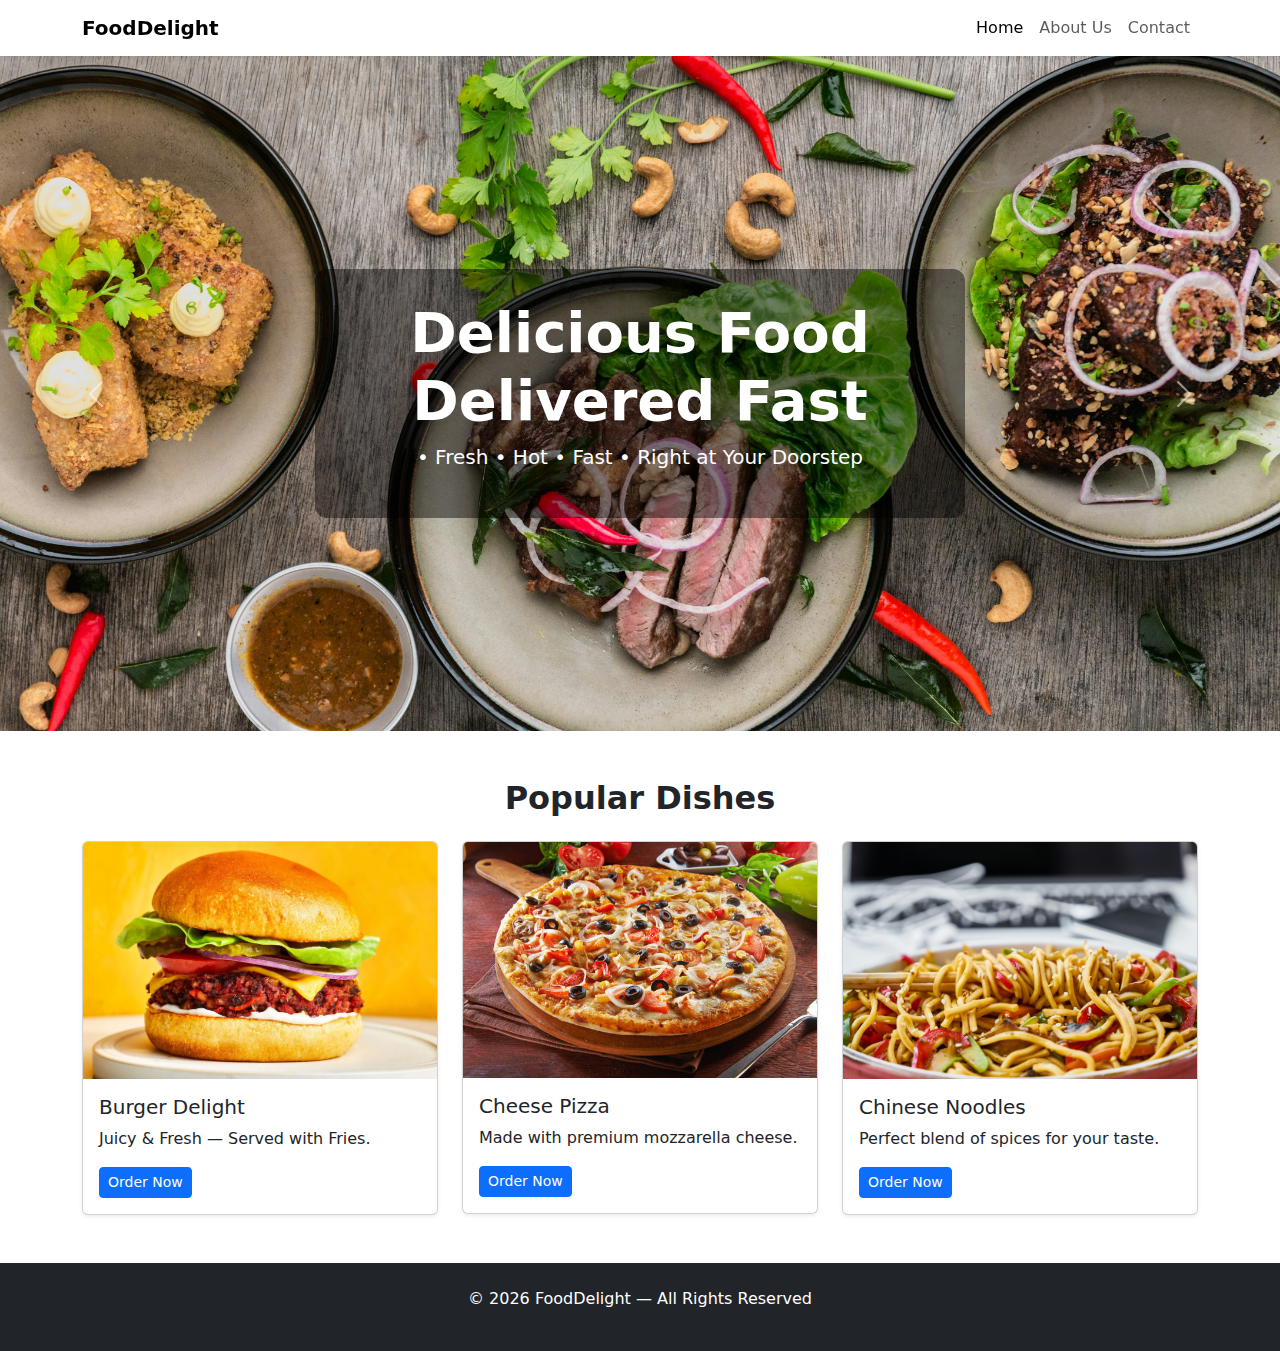
<file: Task/HTML/index.html>
<!DOCTYPE html>
<html lang="en">
  <head>
    <meta charset="UTF-8" />
    <meta name="viewport" content="width=device-width, initial-scale=1.0" />
    <title>FoodDelight - Home</title>

    <!-- Bootstrap CDN -->
    <link
      rel="stylesheet"
      href="https://cdn.jsdelivr.net/npm/bootstrap@5.3.2/dist/css/bootstrap.min.css"
    />

    <!-- Icons -->
    <link
      rel="stylesheet"
      href="https://cdn.jsdelivr.net/npm/bootstrap-icons@1.11.1/font/bootstrap-icons.css"
    />

    <!-- External CSS -->
    <link rel="stylesheet" href="../CSS/style.css" />
  </head>

  <body>
    <!-- Navbar -->
    <nav
      class="navbar navbar-expand-lg navbar-light bg-white shadow-sm sticky-top"
    >
      <div class="container">
        <a class="navbar-brand fw-bold" href="index.html">FoodDelight</a>
        <button
          class="navbar-toggler"
          data-bs-toggle="collapse"
          data-bs-target="#navMenu"
        >
          <span class="navbar-toggler-icon"></span>
        </button>

        <div class="collapse navbar-collapse" id="navMenu">
          <ul class="navbar-nav ms-auto">
            <li class="nav-item">
              <a class="nav-link active" href="index.html">Home</a>
            </li>
            <li class="nav-item">
              <a class="nav-link" href="about.html">About Us</a>
            </li>
            <li class="nav-item">
              <a class="nav-link" href="contact.html">Contact</a>
            </li>
          </ul>
        </div>
      </div>
    </nav>

    <!-- Hero Section -->
    <div id="heroSlider" class="carousel slide" data-bs-ride="carousel">
      <div class="carousel-inner">
        <div class="carousel-item active">
          <div
            class="hero"
            style="background-image: url('../ASSETS/images/food1.jpg')"
          >
            <div class="hero-content text-white text-center">
              <h1 class="display-4 fw-bold">Delicious Food Delivered Fast</h1>
              <p class="lead">• Fresh • Hot • Fast • Right at Your Doorstep</p>
            </div>
          </div>
        </div>

        <div class="carousel-item">
          <div
            class="hero"
            style="background-image: url('../ASSETS/images/food2.jpg')"
          >
            <div class="hero-content text-white text-center">
              <h1 class="display-4 fw-bold">Order Your Favourite Meals</h1>
              <p class="lead">Trusted by 10,000+ Happy Customers</p>
              <a href="contact.html" class="btn btn-outline-light btn-lg"
                >Contact Us</a
              >
            </div>
          </div>
        </div>
      </div>

      <button
        class="carousel-control-prev"
        data-bs-target="#heroSlider"
        data-bs-slide="prev"
      >
        <span class="carousel-control-prev-icon"></span>
      </button>

      <button
        class="carousel-control-next"
        data-bs-target="#heroSlider"
        data-bs-slide="next"
      >
        <span class="carousel-control-next-icon"></span>
      </button>
    </div>

    <!-- Popular Dishes -->
    <section class="py-5">
      <div class="container">
        <h2 class="text-center mb-4 fw-bold">Popular Dishes</h2>

        <div class="row g-4">
          <div class="col-md-4">
            <div class="card shadow-sm">
              <img
                src="../ASSETS/images/burger.jpg"
                class="card-img-top"
                alt=""
              />
              <div class="card-body">
                <h5>Burger Delight</h5>
                <p>Juicy & Fresh — Served with Fries.</p>
                <button class="btn btn-primary btn-sm">Order Now</button>
              </div>
            </div>
          </div>

          <div class="col-md-4">
            <div class="card shadow-sm">
              <img
                src="../ASSETS/images/pizza.jpg"
                class="card-img-top"
                alt=""
              />
              <div class="card-body">
                <h5>Cheese Pizza</h5>
                <p>Made with premium mozzarella cheese.</p>
                <button class="btn btn-primary btn-sm">Order Now</button>
              </div>
            </div>
          </div>

          <div class="col-md-4">
            <div class="card shadow-sm">
              <img
                src="../ASSETS/images/noodels.jpg"
                class="card-img-top"
                alt=""
              />
              <div class="card-body">
                <h5>Chinese Noodles</h5>
                <p>Perfect blend of spices for your taste.</p>
                <button class="btn btn-primary btn-sm">Order Now</button>
              </div>
            </div>
          </div>
        </div>
      </div>
    </section>

    <!-- Footer -->
    <footer class="py-4 bg-dark text-center text-white">
      <p>© <span id="year"></span> FoodDelight — All Rights Reserved</p>
    </footer>

    <script>
      document.getElementById("year").textContent = new Date().getFullYear();
    </script>

    <script src="https://cdn.jsdelivr.net/npm/bootstrap@5.3.2/dist/js/bootstrap.bundle.min.js"></script>
  </body>
</html>
</file>
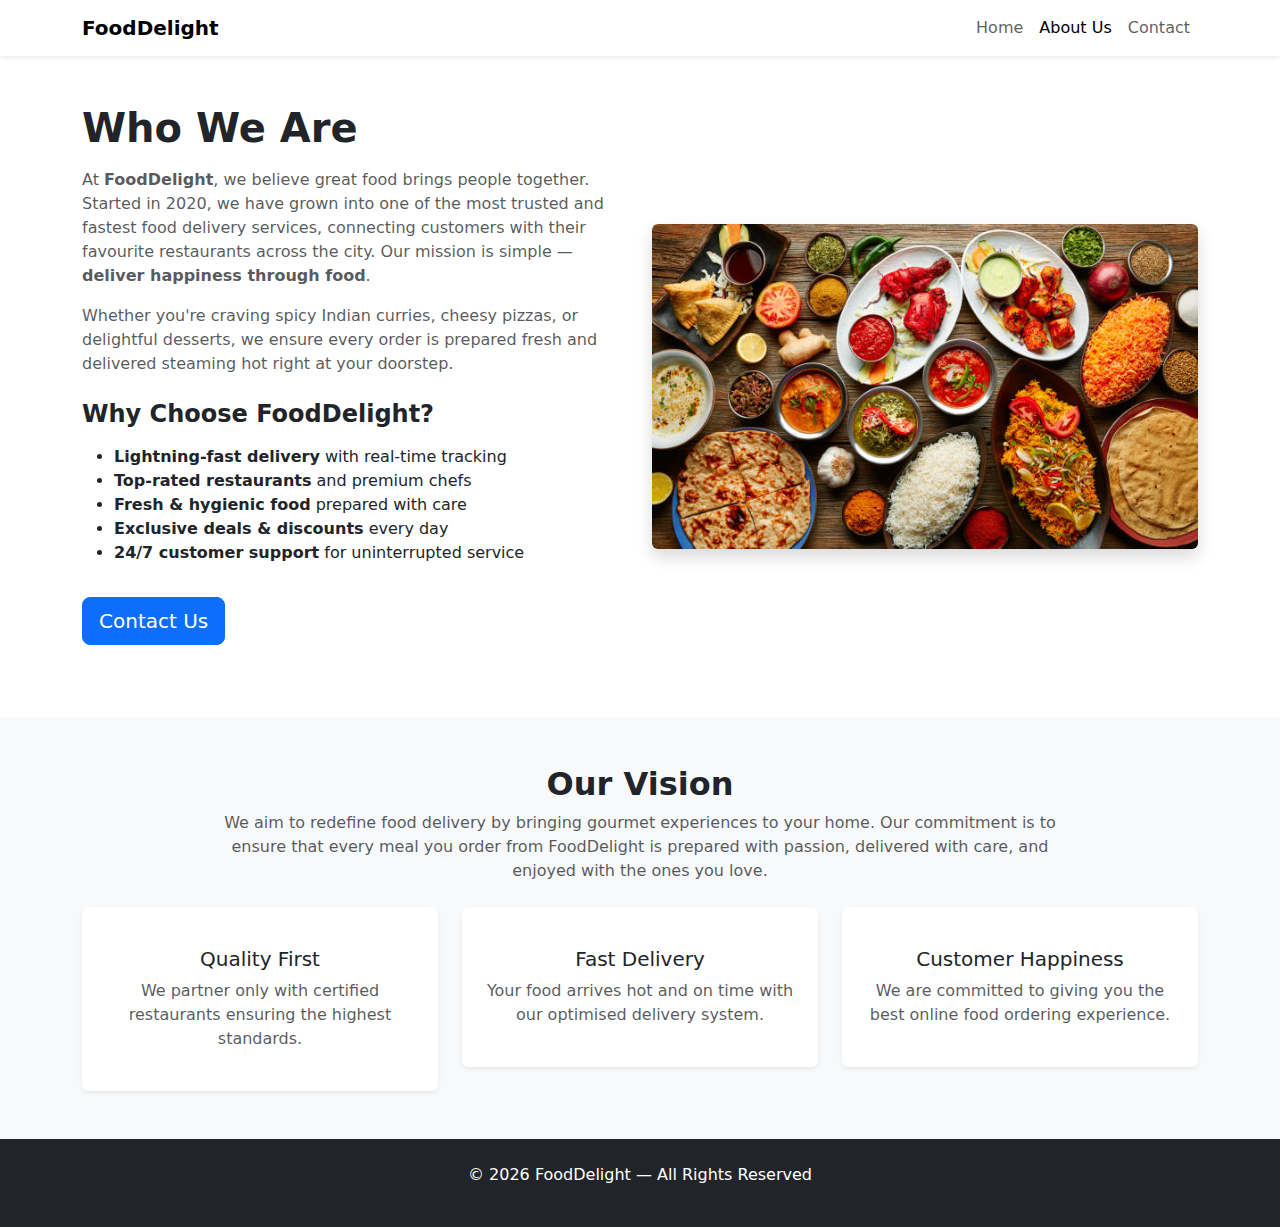
<file: Task/HTML/about.html>
<!DOCTYPE html>
<html lang="en">
<head>
    <meta charset="UTF-8">
    <meta name="viewport" content="width=device-width, initial-scale=1.0">
    <title>About Us — FoodDelight</title>

    <link rel="stylesheet" href="https://cdn.jsdelivr.net/npm/bootstrap@5.3.2/dist/css/bootstrap.min.css">

    <link rel="stylesheet" href="../CSS/style.css">
</head>

<body>

<!-- Navbar -->
<nav class="navbar navbar-expand-lg navbar-light bg-white shadow-sm">
    <div class="container">
        <a class="navbar-brand fw-bold" href="index.html">FoodDelight</a>
        <button class="navbar-toggler" data-bs-toggle="collapse" data-bs-target="#menu">
            <span class="navbar-toggler-icon"></span>
        </button>

        <div class="collapse navbar-collapse" id="menu">
            <ul class="navbar-nav ms-auto">
                <li class="nav-item"><a class="nav-link" href="index.html">Home</a></li>
                <li class="nav-item"><a class="nav-link active" href="about.html">About Us</a></li>
                <li class="nav-item"><a class="nav-link" href="contact.html">Contact</a></li>
            </ul>
        </div>
    </div>
</nav>

<!-- About Section -->
<section class="py-5">
    <div class="container">
        <div class="row align-items-center">

            <div class="col-md-6 mb-4">
                <h1 class="fw-bold mb-3">Who We Are</h1>
                <p class="text-muted">
                    At <strong>FoodDelight</strong>, we believe great food brings people together.
                    Started in 2020, we have grown into one of the most trusted and fastest
                    food delivery services, connecting customers with their favourite restaurants
                    across the city. Our mission is simple — <strong>deliver happiness through food</strong>.
                </p>

                <p class="text-muted">
                    Whether you're craving spicy Indian curries, cheesy pizzas, or delightful desserts,
                    we ensure every order is prepared fresh and delivered steaming hot right at your doorstep.
                </p>

                <h4 class="mt-4 fw-semibold">Why Choose FoodDelight?</h4>
                <ul class="mt-3">
                    <li><strong>Lightning-fast delivery</strong> with real-time tracking</li>
                    <li><strong>Top-rated restaurants</strong> and premium chefs</li>
                    <li><strong>Fresh & hygienic food</strong> prepared with care</li>
                    <li><strong>Exclusive deals & discounts</strong> every day</li>
                    <li><strong>24/7 customer support</strong> for uninterrupted service</li>
                </ul>

                <a href="contact.html" class="btn btn-primary btn-lg mt-3">Contact Us</a>
            </div>

            <div class="col-md-6">
                <img src="../ASSETS/images/about.jpg" class="img-fluid rounded shadow" alt="Restaurant Image">
            </div>

        </div>
    </div>
</section>

<!-- Our Vision Section -->
<section class="py-5 bg-light">
    <div class="container">
        <div class="text-center mb-4">
            <h2 class="fw-bold">Our Vision</h2>
            <p class="text-muted w-75 mx-auto">
                We aim to redefine food delivery by bringing gourmet experiences to your home.
                Our commitment is to ensure that every meal you order from FoodDelight 
                is prepared with passion, delivered with care, and enjoyed with the ones you love.
            </p>
        </div>

        <div class="row g-4 text-center">
            <div class="col-md-4">
                <div class="p-4 shadow-sm bg-white rounded">
                    <i class="bi bi-star-fill fs-1 text-warning"></i>
                    <h5 class="mt-3">Quality First</h5>
                    <p class="text-muted">We partner only with certified restaurants ensuring the highest standards.</p>
                </div>
            </div>

            <div class="col-md-4">
                <div class="p-4 shadow-sm bg-white rounded">
                    <i class="bi bi-lightning-charge-fill fs-1 text-primary"></i>
                    <h5 class="mt-3">Fast Delivery</h5>
                    <p class="text-muted">Your food arrives hot and on time with our optimised delivery system.</p>
                </div>
            </div>

            <div class="col-md-4">
                <div class="p-4 shadow-sm bg-white rounded">
                    <i class="bi bi-emoji-smile-fill fs-1 text-success"></i>
                    <h5 class="mt-3">Customer Happiness</h5>
                    <p class="text-muted">We are committed to giving you the best online food ordering experience.</p>
                </div>
            </div>
        </div>

    </div>
</section>


<footer class="py-4 bg-dark text-center text-white">
    <p>© <span id="year2"></span> FoodDelight — All Rights Reserved</p>
</footer>

<script>
    document.getElementById("year2").textContent = new Date().getFullYear();
</script>

<script src="https://cdn.jsdelivr.net/npm/bootstrap@5.3.2/dist/js/bootstrap.bundle.min.js"></script>

</body>
</html>
</file>
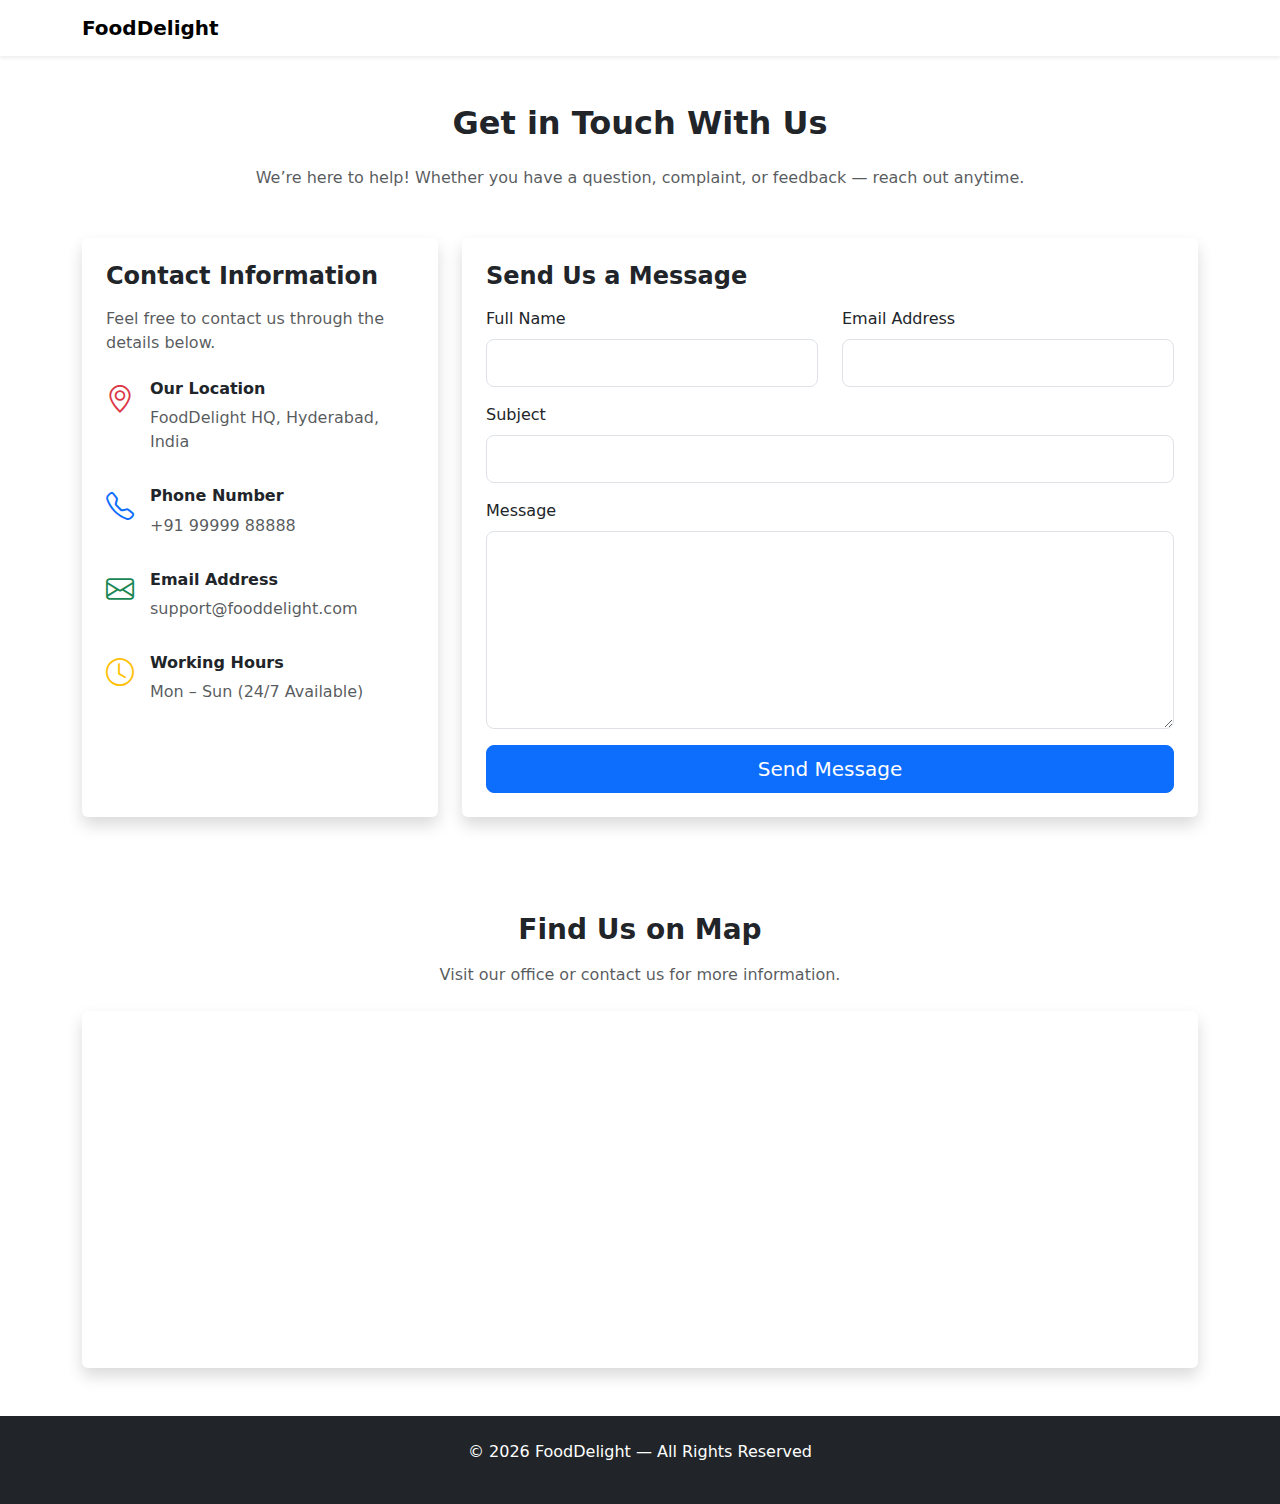
<file: Task/HTML/contact.html>
<!DOCTYPE html>
<html lang="en">
  <head>
    <meta charset="UTF-8" />
    <meta name="viewport" content="width=device-width, initial-scale=1.0" />
    <title>Contact — FoodDelight</title>

    <!-- Bootstrap -->
    <link
      rel="stylesheet"
      href="https://cdn.jsdelivr.net/npm/bootstrap@5.3.2/dist/css/bootstrap.min.css"
    />

    <!-- Icons -->
    <link
      rel="stylesheet"
      href="https://cdn.jsdelivr.net/npm/bootstrap-icons@1.11.1/font/bootstrap-icons.css"
    />

    <!-- External CSS -->
    <link rel="stylesheet" href="../CSS/style.css" />
  </head>

  <body>
    <!-- NAVBAR -->
    <nav class="navbar navbar-expand-lg navbar-light bg-white shadow-sm">
      <div class="container">
        <a class="navbar-brand fw-bold" href="index.html">FoodDelight</a>
      </div>
    </nav>

    <!-- CONTACT SECTION -->
    <section class="py-5">
      <div class="container">
        <h2 class="fw-bold text-center mb-4">Get in Touch With Us</h2>
        <p class="text-center text-muted mb-5">
          We’re here to help! Whether you have a question, complaint, or
          feedback — reach out anytime.
        </p>

        <div class="row g-4">
          <!-- Contact Information Card -->
          <div class="col-lg-4">
            <div class="shadow p-4 rounded bg-white h-100">
              <h4 class="fw-bold mb-3">Contact Information</h4>
              <p class="text-muted mb-4">
                Feel free to contact us through the details below.
              </p>

              <div class="d-flex align-items-start mb-3">
                <i class="bi bi-geo-alt fs-3 text-danger me-3"></i>
                <div>
                  <h6 class="fw-semibold">Our Location</h6>
                  <p class="text-muted">FoodDelight HQ, Hyderabad, India</p>
                </div>
              </div>

              <div class="d-flex align-items-start mb-3">
                <i class="bi bi-telephone fs-3 text-primary me-3"></i>
                <div>
                  <h6 class="fw-semibold">Phone Number</h6>
                  <p class="text-muted">+91 99999 88888</p>
                </div>
              </div>

              <div class="d-flex align-items-start mb-3">
                <i class="bi bi-envelope fs-3 text-success me-3"></i>
                <div>
                  <h6 class="fw-semibold">Email Address</h6>
                  <p class="text-muted">support@fooddelight.com</p>
                </div>
              </div>

              <div class="d-flex align-items-start mb-3">
                <i class="bi bi-clock fs-3 text-warning me-3"></i>
                <div>
                  <h6 class="fw-semibold">Working Hours</h6>
                  <p class="text-muted">Mon – Sun (24/7 Available)</p>
                </div>
              </div>
            </div>
          </div>

          <!-- Contact Form -->
          <div class="col-lg-8">
            <div class="shadow p-4 rounded bg-white">
              <h4 class="fw-bold mb-3">Send Us a Message</h4>

              <form action="https://formspree.io/f/xovyzvdn" method="POST">
                <div class="row">
                  <div class="col-md-6 mb-3">
                    <label class="form-label">Full Name</label>
                    <input
                      type="text"
                      name="name"
                      class="form-control form-control-lg"
                      required
                    />
                  </div>

                  <div class="col-md-6 mb-3">
                    <label class="form-label">Email Address</label>
                    <input
                      type="email"
                      name="_replyto"
                      class="form-control form-control-lg"
                      required
                    />
                  </div>
                </div>

                <div class="mb-3">
                  <label class="form-label">Subject</label>
                  <input
                    type="text"
                    name="subject"
                    class="form-control form-control-lg"
                  />
                </div>

                <div class="mb-3">
                  <label class="form-label">Message</label>
                  <textarea
                    name="message"
                    rows="6"
                    class="form-control form-control-lg"
                    required
                  ></textarea>
                </div>

                <button class="btn btn-primary btn-lg w-100">
                  Send Message
                </button>
              </form>
            </div>
          </div>
        </div>
      </div>
    </section>

    <!-- MAP SECTION -->
    <section class="mt-5">
      <div class="container">
        <h3 class="fw-bold text-center mb-3">Find Us on Map</h3>
        <p class="text-center text-muted mb-4">
          Visit our office or contact us for more information.
        </p>

        <div class="shadow rounded overflow-hidden">
          <iframe
            src="https://www.google.com/maps/embed?pb=!1m18!1m12!1m3!1d3806.7550563719193!2d78.38745137493529!3d17.42125560352217!2m3!1f0!2f0!3f0!3m2!1i1024!2i768!4f13.1!3m3!1m2!1s0x3bcb93fdde3e3bf1%3A0xf068591e6cd98116!2sHyderabad%20City!5e0!3m2!1sen!2sin!4v1708365574031"
            width="100%"
            height="350"
            style="border: 0"
            allowfullscreen=""
            loading="lazy"
          >
          </iframe>
        </div>
      </div>
    </section>

    <!-- FOOTER -->
    <footer class="py-4 bg-dark text-center text-white mt-5">
      <p>© <span id="year3"></span> FoodDelight — All Rights Reserved</p>
    </footer>

    <script>
      document.getElementById("year3").textContent = new Date().getFullYear();
    </script>

    <script src="https://cdn.jsdelivr.net/npm/bootstrap@5.3.2/dist/js/bootstrap.bundle.min.js"></script>
  </body>
</html>
</file>
<file: Task/CSS/style.css>
.hero {
    height: 75vh;
    background-size: cover;
    background-position: center;
    display: flex;
    align-items: center;
    justify-content: center;
    padding: 20px;
}

.hero-content {
    max-width: 650px;
    background: rgba(0,0,0,0.45);
    padding: 30px;
    border-radius: 12px;
}

.carousel-item {
    height: 75vh;
}
</file>
